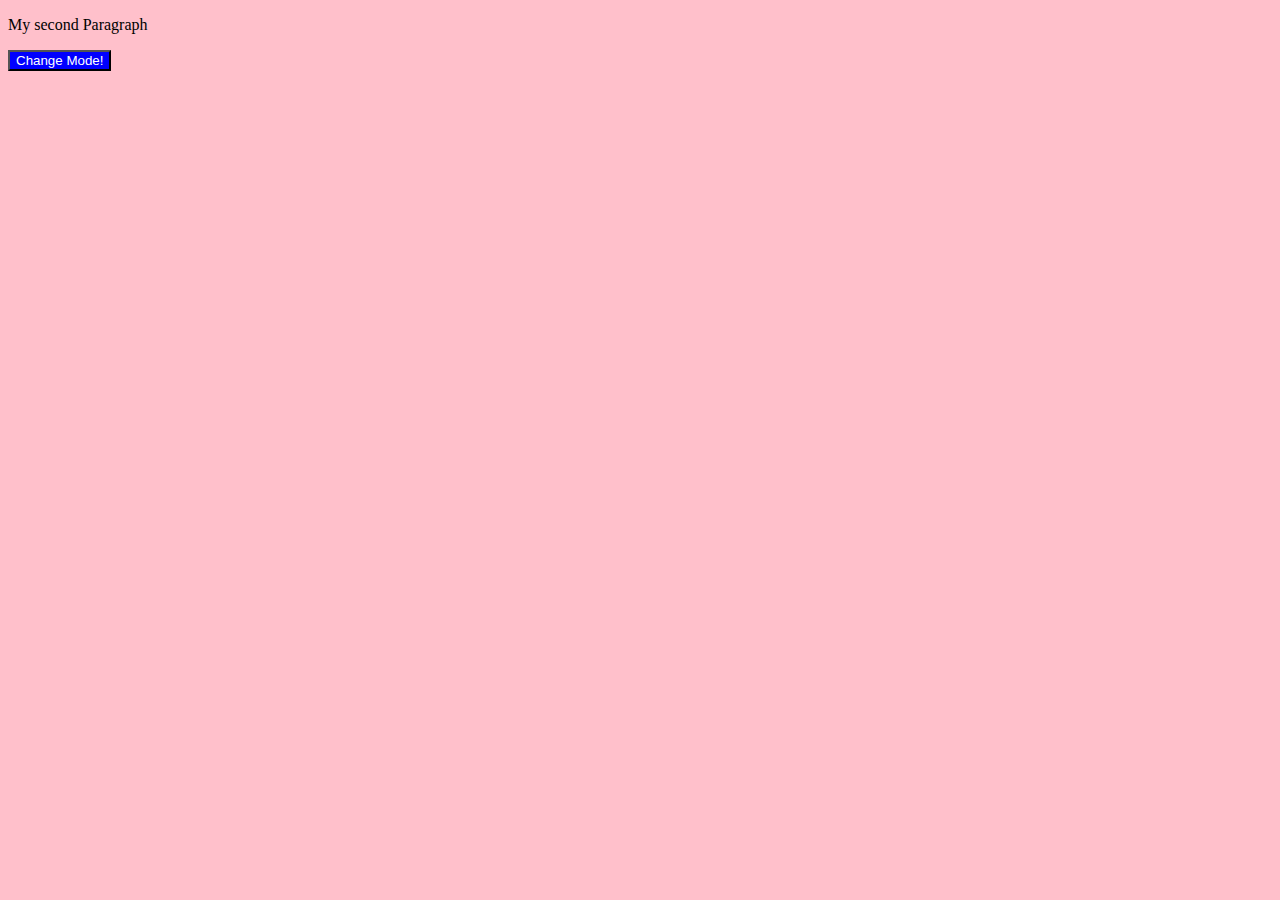
<file: DOM/index.html>
<!DOCTYPE html>
<html lang="en">
<head>
    <meta charset="UTF-8">
    <meta name="viewport" content="width=device-width, initial-scale=1.0">
    <title>Js with apna college</title>
    <link rel="stylesheet" href="style.css">
</head>
<body>
    <!---
    <h1 class="heading-class">DOM Demo with apna college</h1>
    <h3>Topic1: Starter Code</h3!>
    <p class="content">Lets learn about DOM concepts in details</p>
    <button id="newBtn">Click here!</button>
    <div id="box" name="Oyee">First box
        <ul>
            Fruits
            <li>Mango</li>
            <li>Lichi</li>
        </ul>
    </div>
    <h2>Hello Javascript</h2>
    <div id="box">First box</div!-->
    <p class="para">My second Paragraph</p>
    <button id="mode">Change Mode!</button>
    <script src="script.js"></script>
</body>
</html>
</file>
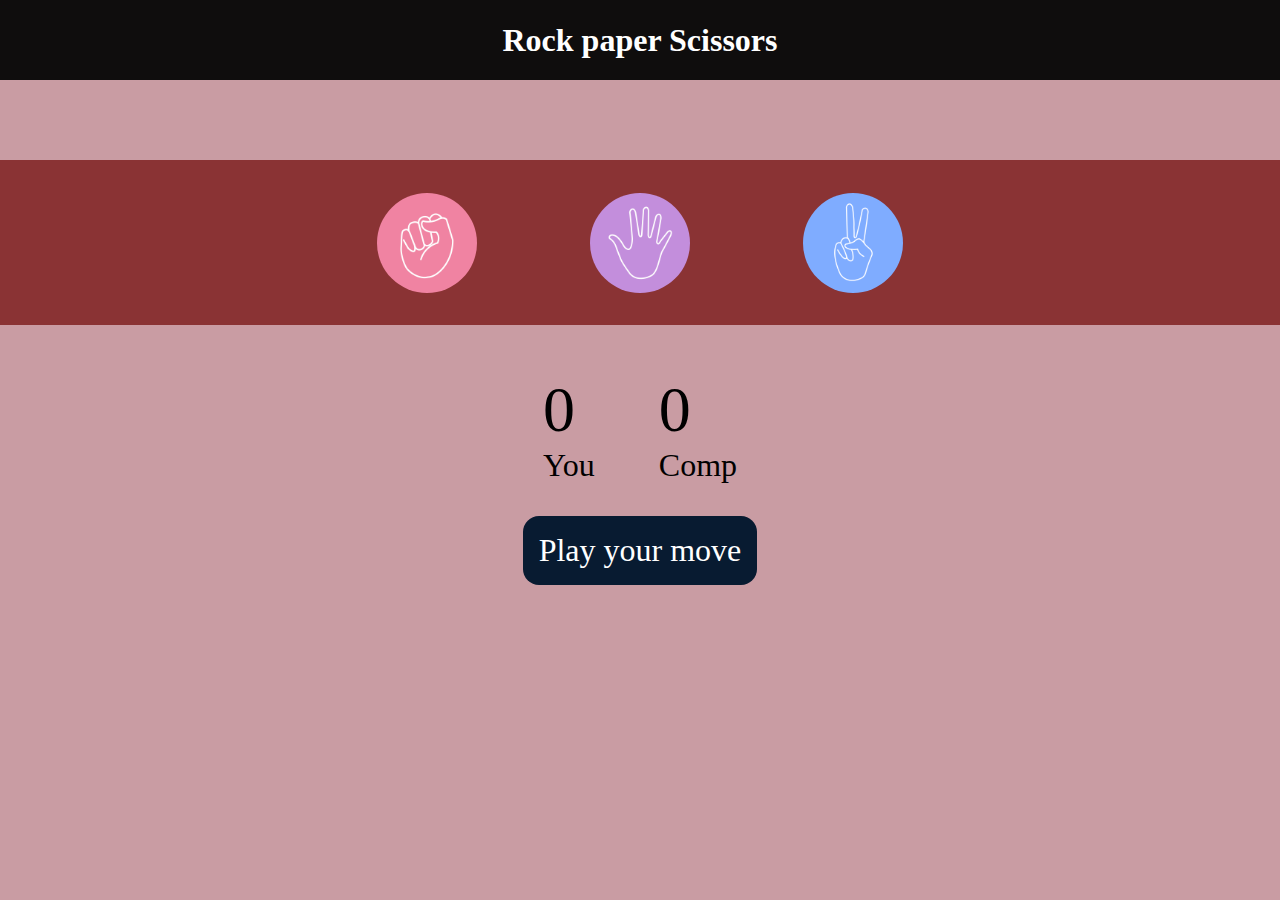
<file: Stone,Paper,Scissors/index.html>
<!DOCTYPE html>
<html lang="en">
<head>
    <meta charset="UTF-8">
    <meta name="viewport" content="width=device-width, initial-scale=1.0">
    <title>Rock paper Scissors</title>
    <link rel="stylesheet" href="style.css" />
</head>
<body>
    <h1>Rock paper Scissors</h1>
    <!--to show the choices to be chosen ,visible to the users-->
    <div class="choices">
        <div class="choice" id="rock">
            <img src="./Images/rock.png" />
        </div>
        <div class="choice" id="paper">
            <img src="./Images/paper.png" />
        </div>
        <div class="choice" id="scissor">
            <img src="./Images/scissors.png" />
        </div>
        
    </div>

    <div class="score-board">
        <div class="score">
            <p id="user-score">0</p>
            <p>You</p>
        </div>
        <div class="score">
            <p id="comp-score">0</p>
            <p>Comp</p>
        </div>
    </div>

   <!---to show the current result whether i am losing or winning-->
   <div class="msg-container">
    <p id="msg">Play your move</p>
   </div>
   <script src="app.js"></script>
</body>
</html>
</file>
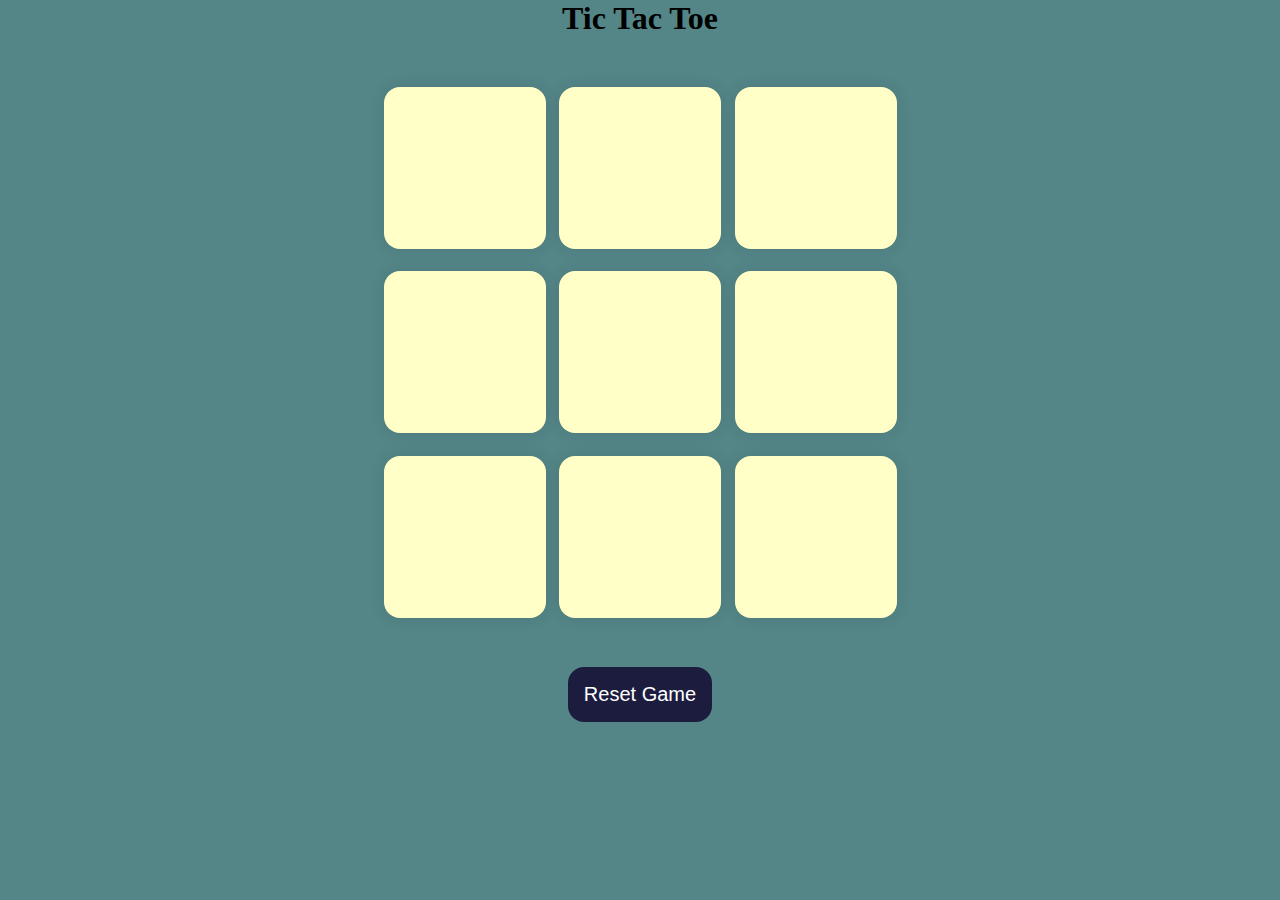
<file: Tic Tac Toe/index.html>
<!DOCTYPE html>
<html lang="en">
<head>
    <meta charset="UTF-8">
    <meta name="viewport" content="width=device-width, initial-scale=1.0">
    <title>Tic-Tac-Toe Game</title>
    <link rel="stylesheet" href="style.css">
</head>
<body>
    <main>
        <div class="msg-container hide">
            <p id="msg">Winner</p>
            <button id="New-Btn">New Game</button>
        </div>
        <h1>Tic Tac Toe</h1>
        <div class="container">
            <div class="game">
                <button class="box"></button>
                <button class="box"></button>
                <button class="box"></button>
                <button class="box"></button>
                <button class="box"></button>
                <button class="box"></button>
                <button class="box"></button>
                <button class="box"></button>
                <button class="box"></button>
            </div>
        </div>
        <button id="Reset-Btn">Reset Game</button>
    </main>
    <script src="app.js"></script>
</body>
</html>
</file>
<file: DOM/style.css>
.content{
    color:red;
}
.newClass{
    background-color:green;
}
#newBtn{
    background-color:red;
    color:white;
}
#box{
    height:200px;
    width:100px;
    background-color: aquamarine;
    border:1px solid black;
    color:blueviolet;

}
body{
    background-color:pink;
}

button{
    background-color:blue;
    color:white;
}
.dark{
    background-color: black;
    color: white;
}
.light{
    background-color: white;
    color: black;
}
</file>
<file: Stone,Paper,Scissors/style.css>
*{
    margin:0;
    padding:0;
}
body {
    background-color: #c99ca3; /* Change this to your desired color */
}
    
h1{
    background-color:#0f0d0d;
    color: #fff;
    height:5rem;
    line-height: 5rem;
    text-align: center;
}

.choice{
    height: 165px;
    width: 165px;
    border-radius: 50%;
    display:flex;
    justify-content: center;
    align-items: center;
}

img{
    height:100px;
    width:100px;
    object-fit:cover;/* so that images dont get distorted*/
    border-radius: 50%;
}

.choices{
    display: flex;/*to bring the images from hori to verti*/
    justify-content: center;
    align-items: center;
    gap:3rem;
    margin-top:5rem;
    background-color: rgba(127, 34, 34, 0.858);
}

/* when we hover on the images it must get blurr*/
.choice:hover {
    opacity:0.5;
    cursor: pointer;
    background-color: rgba(4, 4, 4, 0.858);
}

.score-board{
    display:flex;
    justify-content:center;
    align-items: center;
    font-size:2rem;
    margin-top:3rem;
    gap: 4rem;
}
#user-score, 
#comp-score{

    font-size: 4rem;
}

#msg{
   
    background-color: #081b31;
    color:#fff;
    font-size:2rem;
    display:inline;
    border-radius: 1rem ;
    padding: 1rem;
}

.msg-container {
   
    margin-top: 2rem;
    display: grid; /* Enables Grid */
    place-items: center; /* Centers content horizontally and vertically */
  
}
</file>
<file: Tic Tac Toe/style.css>
*{
    margin:0;
    padding:0;
}

body{
    background-color: #548687;
    text-align: center;
}
.container{
    height: 70vh;
    display:flex;
    justify-content:center;
    align-items:center;

}
.game{
    height:60vmin;
    width:60vmin;
    display:flex;
    flex-wrap:wrap;
    justify-content:center;
    align-items:center;
    gap:1.5vmin;

}
.box{
    height:18vmin;
    width:18vmin;
    border-radius: 1rem;
    border: none;
    box-shadow: 0 0 1rem rgba(0,0,0,0.1);
    font-size: 8vmin;
    color: #b0413e;
    background-color: #ffffc7;
}
#Reset-Btn{
    padding: 1rem;
    font-size: 1.25rem;
    background-color: #1c1c3f;
    color:#fff;/*text color of reset button*/
    border-radius: 1rem;
    border: none;
}

#New-Btn{
    padding: 1rem;
    font-size: 1.25rem;
    background-color: #1c1c3f;
    color:#fff;/*text color of reset button*/
    border-radius: 1rem;
    border: none;
}
/*for Winner at the top */
#msg{
    color: #ffffc7;
    font-size: 8vmin;
}

.msg-container{
    height:100vmin;
    display:flex;
    justify-content:center;
    align-items:center;
    flex-direction:column;
    gap: 4rem;
}

/* jab Winner ko dikhan ahoga tab hi dikhega warna vo 
hidden rahega with the help of hide class*/

.hide{
    display:none;
}
</file>
